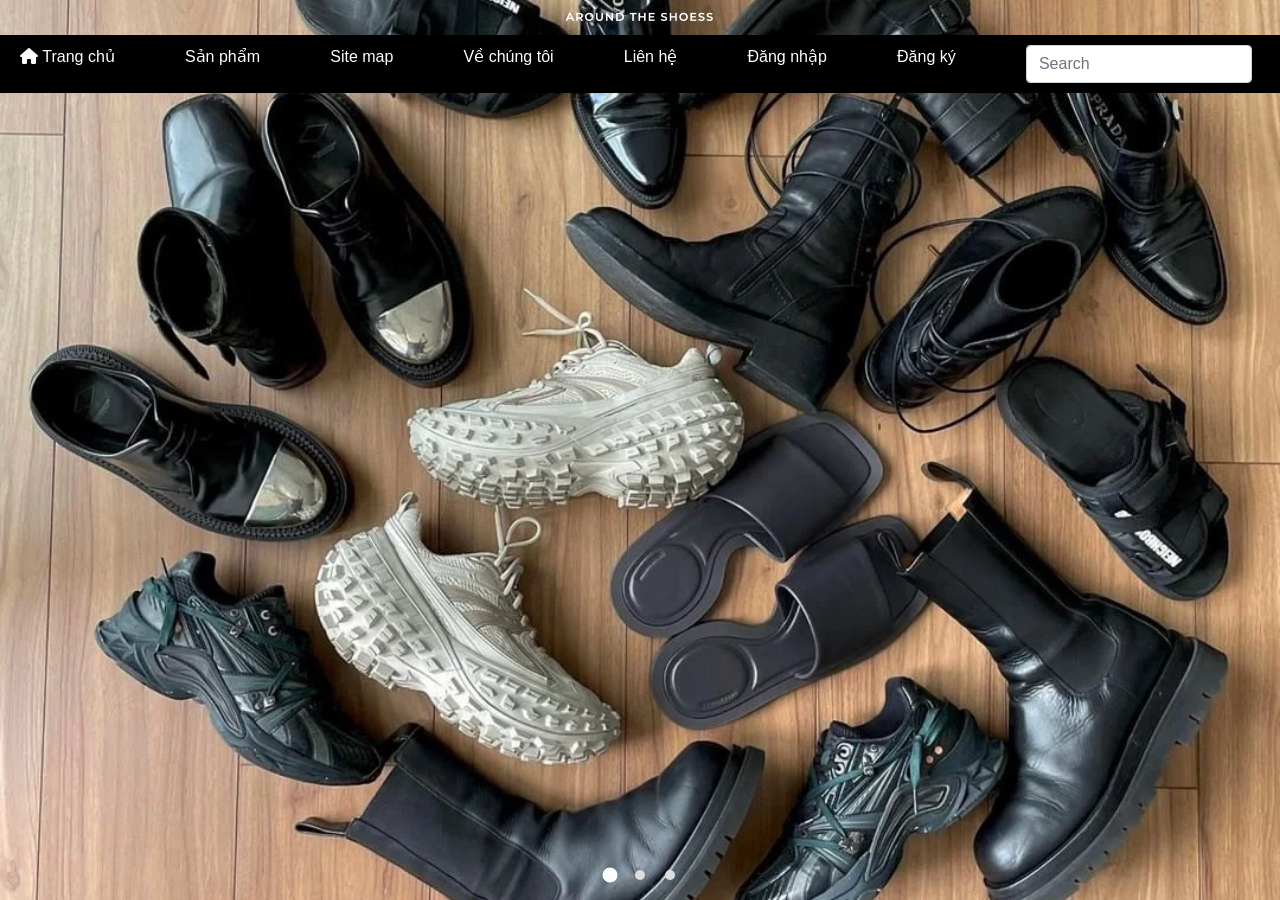
<file: index.html>
<!DOCTYPE html>
<html>
  <head>
    <meta charset="UTF-8" />
    <meta http-equiv="X-UA-Compatible" content="IE=edge" />
    <meta name="viewport" content="width=device-width, initial-scale=1.0" />
    <!-- bootstrap -->
    <!-- Bootstrap CSS -->
    <link
      rel="stylesheet"
      type="text/css"
      href="./bootstrap/css/bootstrap.min.css"
    />

    <!-- font awesome -->
    <link
      rel="stylesheet"
      href="https://cdnjs.cloudflare.com/ajax/libs/font-awesome/6.1.1/css/all.min.css"
      integrity="sha512-KfkfwYDsLkIlwQp6LFnl8zNdLGxu9YAA1QvwINks4PhcElQSvqcyVLLD9aMhXd13uQjoXtEKNosOWaZqXgel0g=="
      crossorigin="anonymous"
      referrerpolicy="no-referrer"
    />
    <!-- end font awesome -->

    <!-- start css -->
    <link rel="stylesheet" href="./css/index.css" />
    <link rel="stylesheet" href="./css/style.css" />
    <link rel="stylesheet" href="./css/responsive.css" />
    <link rel="stylesheet" href="./css/contact-responsive.css" />
    <!-- end css -->
    <title>Around The Shoes</title>
  </head>

  <body>
    <!-- Image container -->
    <div class="image-container">
      <!-- Header -->
      <header>
        <div class="header">
          <div class="logoheader">
            <a href="index.html"><img src="./img/logo-2.jpg" alt="" /></a>
          </div>
        </div>
        <div class="main-bar" id="navbarToggleExternalContent">
          <ul>
            <li>
              <i class="fa-solid fa-house"></i
              ><a href="/index.html"> Trang chủ</a>
            </li>

            <li><a href="/product.html">Sản phẩm </a></li>
            <li><a href="/sitemap.html">Site map</a></li>
            <li><a href="/about.html">Về chúng tôi</a></li>
            <li><a href="/contact.html"> Liên hệ </a></li>
            <li><a href="/login.html">Đăng nhập</a></li>
            <li><a href="/register.html">Đăng ký</a></li>
            <form class="form-inline">
              <input
                class="form-control mr-sm-2"
                type="search"
                placeholder="Search"
                aria-label="Search"
              />
            </form>
          </ul>
        </div>
      </header>

      <!-- Arrow -->
      <div class="arrow left">&lt;</div>
      <div class="arrow right">&gt;</div>

      <!-- Carousel container -->
      <div class="carousel-container">
        <!-- Carousel -->
        <div class="carousel">
          <div
            class="carousel-image"
            style="background-image: url('/img/home-1.jpg');"
          ></div>
          <div
            class="carousel-image"
            style="background-image: url('./img/home-2.png');"
          ></div>
          <div
            class="carousel-image"
            style="background-image: url('./img/home-1.jpg');"
          ></div>
        </div>

        <!-- Indicator -->
        <div class="indicator">
          <div class="indicator-dot active"></div>
          <div class="indicator-dot"></div>
          <div class="indicator-dot"></div>
        </div>
      </div>
    </div>
    <script src="/js/index.js"></script>
    <script src="https://maxcdn.bootstrapcdn.com/bootstrap/3.4.1/js/bootstrap.min.js"></script>
  </body>
</html>
</file>
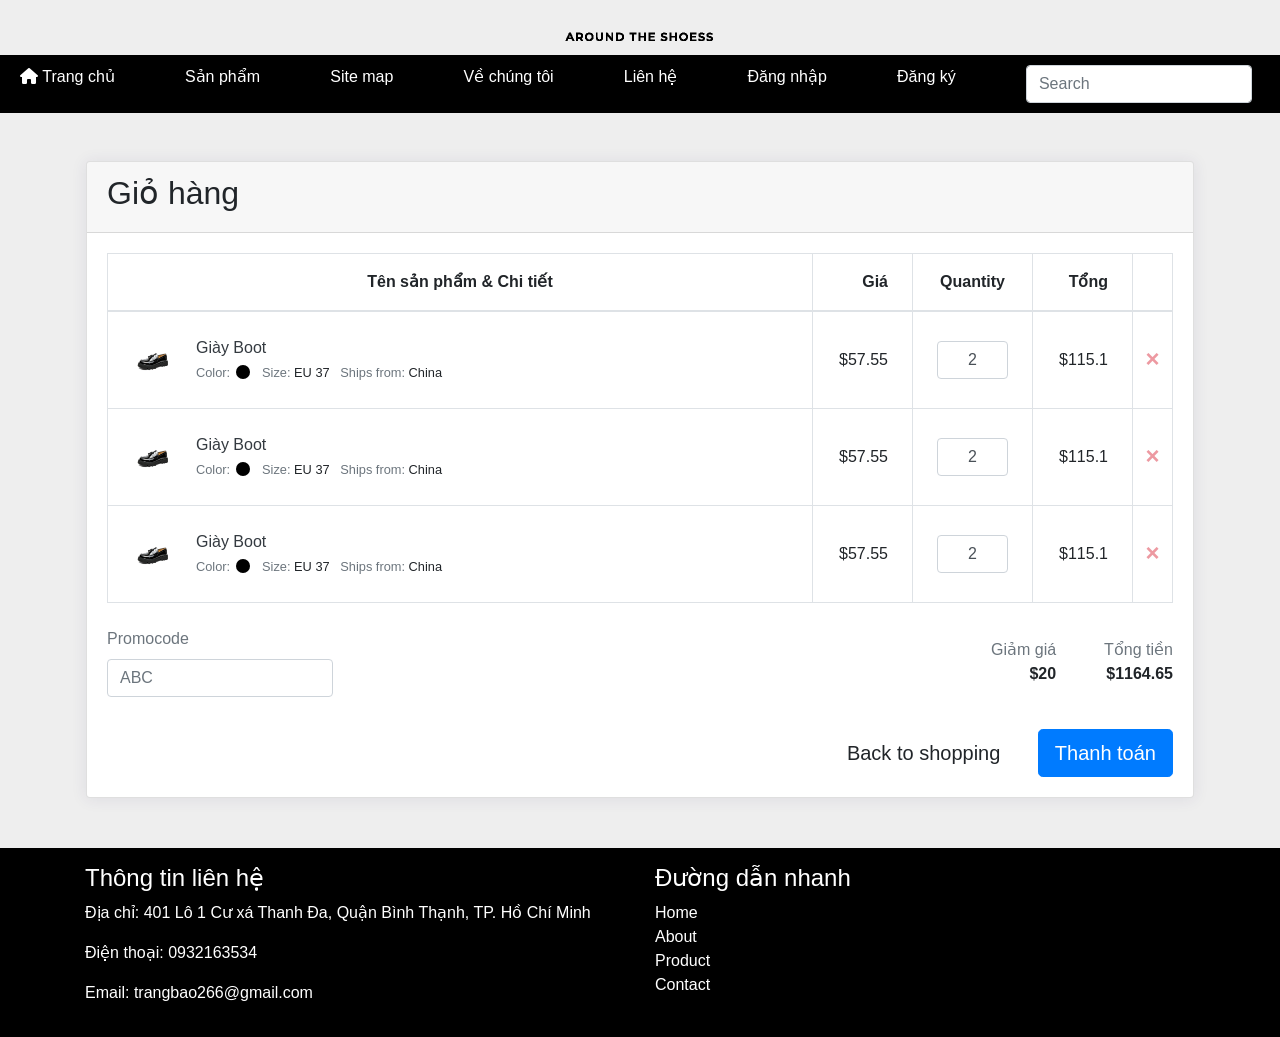
<file: cart.html>
<!DOCTYPE html>
<html lang="en">
  <head>
    <meta charset="UTF-8" />
    <meta http-equiv="X-UA-Compatible" content="IE=edge" />
    <meta name="viewport" content="width=device-width, initial-scale=1.0" />
    <!-- bootstrap -->
    <!-- Bootstrap CSS -->
    <link
      rel="stylesheet"
      type="text/css"
      href="./bootstrap/css/bootstrap.min.css"
    />

    <!-- font awesome -->
    <link
      rel="stylesheet"
      href="https://cdnjs.cloudflare.com/ajax/libs/font-awesome/6.1.1/css/all.min.css"
      integrity="sha512-KfkfwYDsLkIlwQp6LFnl8zNdLGxu9YAA1QvwINks4PhcElQSvqcyVLLD9aMhXd13uQjoXtEKNosOWaZqXgel0g=="
      crossorigin="anonymous"
      referrerpolicy="no-referrer"
    />
    <!-- end font awesome -->

    <!-- start css -->
    <link rel="stylesheet" href="./css/index.css" />
    <link rel="stylesheet" href="./css/about.css" />
    <link rel="stylesheet" href="./css/cart.css" />
    <link rel="stylesheet" href="./css/responsive.css" />
    <link rel="stylesheet" href="./css/contact-responsive.css" />
    <!-- end css -->
    <title>Cart</title>
  </head>
  <body>
    <!-- Header -->
    <header>
      <div class="header">
        <div class="logoheader">
          <a href="index.html"><img src="./img/logo-1.jpg" alt="" /></a>
        </div>
      </div>
      <div class="main-bar" id="navbarToggleExternalContent">
        <ul>
          <li>
            <i class="fa-solid fa-house"></i
            ><a href="/index.html"> Trang chủ</a>
          </li>

          <li><a href="/product.html">Sản phẩm </a></li>
          <li><a href="/sitemap.html">Site map</a></li>
          <li><a href="/about.html">Về chúng tôi</a></li>
          <li><a href="/contact.html"> Liên hệ </a></li>
          <li><a href="/login.html">Đăng nhập</a></li>
          <li><a href="/register.html">Đăng ký</a></li>
          <form class="form-inline">
            <input
              class="form-control mr-sm-2"
              type="search"
              placeholder="Search"
              aria-label="Search"
            />
          </form>
        </ul>
      </div>
    </header>
    <!-- End header -->
    <div class="container px-3 my-5 clearfix">
      <!-- Shopping cart table -->
      <div class="card">
        <div class="card-header">
          <h2>Giỏ hàng</h2>
        </div>
        <div class="card-body">
          <div class="table-responsive">
            <table class="table table-bordered m-0">
              <thead>
                <tr>
                  <!-- Set columns width -->
                  <th class="text-center py-3 px-4" style="min-width: 400px;">
                    Tên sản phẩm &amp; Chi tiết
                  </th>
                  <th class="text-right py-3 px-4" style="width: 100px;">
                    Giá
                  </th>
                  <th class="text-center py-3 px-4" style="width: 120px;">
                    Quantity
                  </th>
                  <th class="text-right py-3 px-4" style="width: 100px;">
                    Tổng
                  </th>
                  <th
                    class="text-center align-middle py-3 px-0"
                    style="width: 40px;"
                  >
                    <a
                      href="#"
                      class="shop-tooltip float-none text-light"
                      title=""
                      data-original-title="Clear cart"
                      ><i class="ino ion-md-trash"></i
                    ></a>
                  </th>
                </tr>
              </thead>
              <tbody>
                <tr>
                  <td class="p-4">
                    <div class="media align-items-center">
                      <img
                        src="/img/item1-1.jpg"
                        class="d-block ui-w-40 ui-bordered mr-4"
                        alt=""
                      />
                      <div class="media-body">
                        <a href="#" class="d-block text-dark">Giày Boot</a>
                        <small>
                          <span class="text-muted">Color:</span>
                          <span
                            class="ui-product-color ui-product-color-sm align-text-bottom"
                            style="background: black;"
                          ></span>
                          &nbsp; <span class="text-muted">Size: </span> EU 37
                          &nbsp;
                          <span class="text-muted">Ships from: </span> China
                        </small>
                      </div>
                    </div>
                  </td>
                  <td class="text-right font-weight-semibold align-middle p-4">
                    $57.55
                  </td>
                  <td class="align-middle p-4">
                    <input
                      type="text"
                      class="form-control text-center"
                      value="2"
                    />
                  </td>
                  <td class="text-right font-weight-semibold align-middle p-4">
                    $115.1
                  </td>
                  <td class="text-center align-middle px-0">
                    <a
                      href="#"
                      class="shop-tooltip close float-none text-danger"
                      title=""
                      data-original-title="Remove"
                      >×</a
                    >
                  </td>
                </tr>

                <tr>
                  <td class="p-4">
                    <div class="media align-items-center">
                      <img
                        src="/img/item1-1.jpg"
                        class="d-block ui-w-40 ui-bordered mr-4"
                        alt=""
                      />
                      <div class="media-body">
                        <a href="#" class="d-block text-dark">Giày Boot</a>
                        <small>
                          <span class="text-muted">Color:</span>
                          <span
                            class="ui-product-color ui-product-color-sm align-text-bottom"
                            style="background: black;"
                          ></span>
                          &nbsp; <span class="text-muted">Size: </span> EU 37
                          &nbsp;
                          <span class="text-muted">Ships from: </span> China
                        </small>
                      </div>
                    </div>
                  </td>
                  <td class="text-right font-weight-semibold align-middle p-4">
                    $57.55
                  </td>
                  <td class="align-middle p-4">
                    <input
                      type="text"
                      class="form-control text-center"
                      value="2"
                    />
                  </td>
                  <td class="text-right font-weight-semibold align-middle p-4">
                    $115.1
                  </td>
                  <td class="text-center align-middle px-0">
                    <a
                      href="#"
                      class="shop-tooltip close float-none text-danger"
                      title=""
                      data-original-title="Remove"
                      >×</a
                    >
                  </td>
                </tr>

                <tr>
                  <td class="p-4">
                    <div class="media align-items-center">
                      <img
                        src="/img/item1-1.jpg"
                        class="d-block ui-w-40 ui-bordered mr-4"
                        alt=""
                      />
                      <div class="media-body">
                        <a href="#" class="d-block text-dark">Giày Boot</a>
                        <small>
                          <span class="text-muted">Color:</span>
                          <span
                            class="ui-product-color ui-product-color-sm align-text-bottom"
                            style="background: black;"
                          ></span>
                          &nbsp; <span class="text-muted">Size: </span> EU 37
                          &nbsp;
                          <span class="text-muted">Ships from: </span> China
                        </small>
                      </div>
                    </div>
                  </td>
                  <td class="text-right font-weight-semibold align-middle p-4">
                    $57.55
                  </td>
                  <td class="align-middle p-4">
                    <input
                      type="text"
                      class="form-control text-center"
                      value="2"
                    />
                  </td>
                  <td class="text-right font-weight-semibold align-middle p-4">
                    $115.1
                  </td>
                  <td class="text-center align-middle px-0">
                    <a
                      href="#"
                      class="shop-tooltip close float-none text-danger"
                      title=""
                      data-original-title="Remove"
                      >×</a
                    >
                  </td>
                </tr>
              </tbody>
            </table>
          </div>
          <!-- / Shopping cart table -->

          <div
            class="d-flex flex-wrap justify-content-between align-items-center pb-4"
          >
            <div class="mt-4">
              <label class="text-muted font-weight-normal">Promocode</label>
              <input type="text" placeholder="ABC" class="form-control" />
            </div>
            <div class="d-flex">
              <div class="text-right mt-4 mr-5">
                <label class="text-muted font-weight-normal m-0"
                  >Giảm giá</label
                >
                <div class="text-large"><strong>$20</strong></div>
              </div>
              <div class="text-right mt-4">
                <label class="text-muted font-weight-normal m-0"
                  >Tổng tiền</label
                >
                <div class="text-large"><strong>$1164.65</strong></div>
              </div>
            </div>
          </div>

          <div class="float-right">
            <button
              type="button"
              class="btn btn-lg btn-default md-btn-flat mt-2 mr-3"
            >
              Back to shopping
            </button>
            <button type="button" class="btn btn-lg btn-primary mt-2">
              Thanh toán
            </button>
          </div>
        </div>
      </div>
    </div>
    <!-- Footer -->
    <footer class="py-3">
      <div class="container">
        <div class="row">
          <div class="col-md-6">
            <h4>Thông tin liên hệ</h4>
            <p>Địa chỉ: 401 Lô 1 Cư xá Thanh Đa, Quận Bình Thạnh, TP. Hồ Chí Minh</p>
            <p>Điện thoại: 0932163534</p>
            <p>Email: trangbao266@gmail.com</p>
          </div>
          <div class="col-md-6">
            <h4>Đường dẫn nhanh</h4>
            <ul class="list-unstyled">
              <li><a href="index.html">Home</a></li>
              <li><a href="/about.html">About</a></li>
              <li><a href="/product">Product</a></li>
              <li><a href="/contact.html">Contact</a></li>
            </ul>
          </div>
        </div>
      </div>
    </footer>

    <!-- index.js -->

    <script src="./js/index.js"></script>
    <!-- Optional JavaScript -->
    <!-- jQuery first, then Popper.js, then Bootstrap JS -->
    <script src="./bootstrap/js/jquery.slim.min.js"></script>
    <script src="./bootstrap/js/popper.min.js"></script>
    <script src="./bootstrap/js/bootstrap.min.js"></script>
  </body>
</html>
</file>
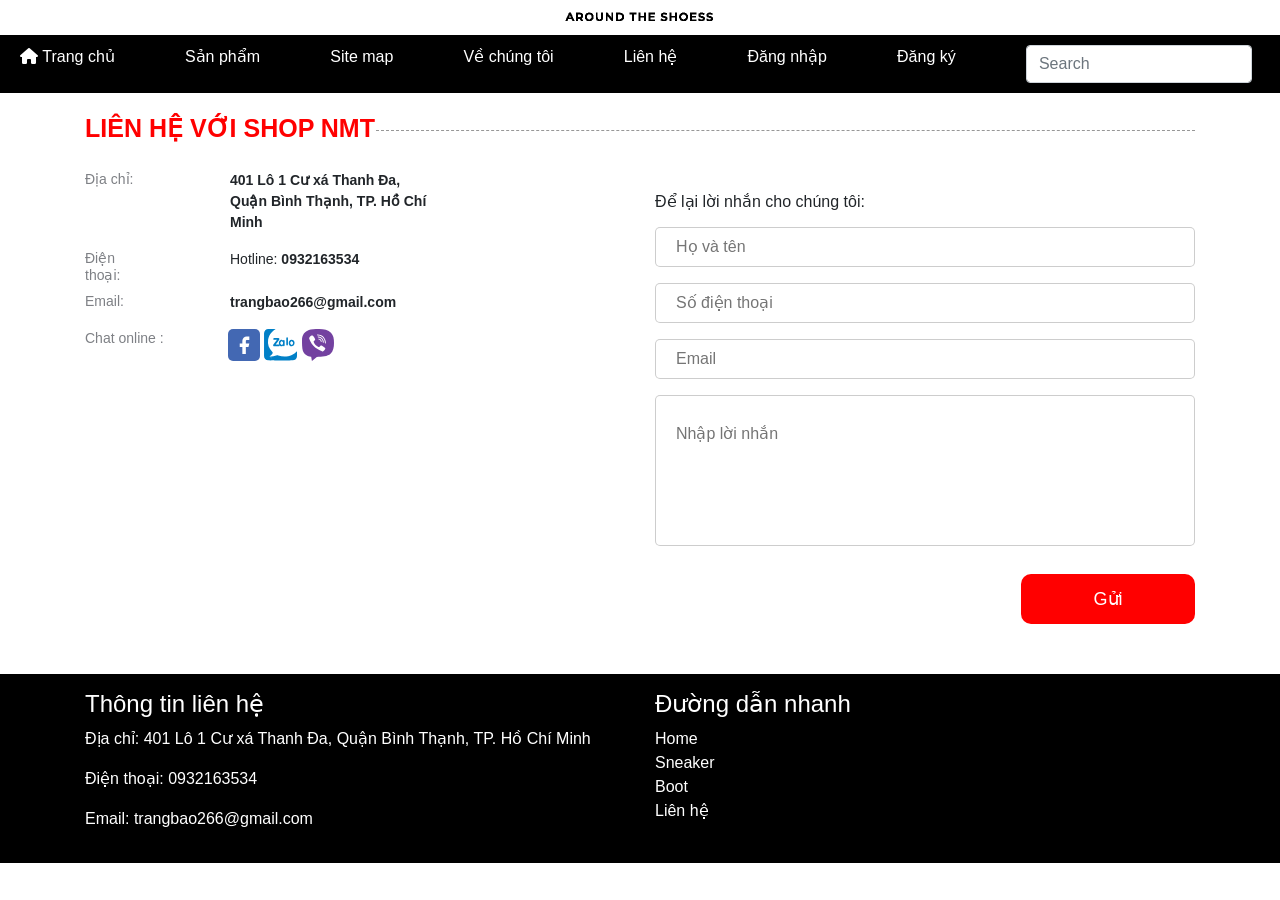
<file: contact.html>
<!DOCTYPE html>
<html lang="en">
  <head>
    <meta charset="UTF-8" />
    <meta http-equiv="X-UA-Compatible" content="IE=edge" />
    <meta name="viewport" content="width=device-width, initial-scale=1.0" />
    <!-- bootstrap -->
    <!-- Bootstrap CSS -->
    <link
      rel="stylesheet"
      type="text/css"
      href="./bootstrap/css/bootstrap.min.css"
    />

    <!-- font awesome -->
    <link
      rel="stylesheet"
      href="https://cdnjs.cloudflare.com/ajax/libs/font-awesome/6.1.1/css/all.min.css"
      integrity="sha512-KfkfwYDsLkIlwQp6LFnl8zNdLGxu9YAA1QvwINks4PhcElQSvqcyVLLD9aMhXd13uQjoXtEKNosOWaZqXgel0g=="
      crossorigin="anonymous"
      referrerpolicy="no-referrer"
    />
    <!-- end font awesome -->

    <!-- start css -->
    <link rel="stylesheet" href="./css/index.css" />
    <link rel="stylesheet" href="./css/contact.css" />
    <link rel="stylesheet" href="./css/responsive.css" />
    <link rel="stylesheet" href="./css/contact-responsive.css" />
    <!-- end css -->
    <title>Contact</title>
  </head>
  <body>
    <!-- Header -->
    <header>
      <div class="header">
        <div class="logoheader">
          <a href="index.html"><img src="./img/logo-1.jpg" alt="" /></a>
        </div>
      </div>
      <div class="main-bar" id="navbarToggleExternalContent">
        <ul>
          <li>
            <i class="fa-solid fa-house"></i
            ><a href="/index.html"> Trang chủ</a>
          </li>

          <li><a href="/product.html">Sản phẩm </a></li>
          <li><a href="/sitemap.html">Site map</a></li>
          <li><a href="/about.html">Về chúng tôi</a></li>
          <li><a href="/contact.html"> Liên hệ </a></li>
          <li><a href="/login.html">Đăng nhập</a></li>
          <li><a href="/register.html">Đăng ký</a></li>
          <form class="form-inline">
            <input
              class="form-control mr-sm-2"
              type="search"
              placeholder="Search"
              aria-label="Search"
            />
          </form>
        </ul>
      </div>
    </header>
    <!-- End header -->
    <!-- contact -->
    <section class="contact">
      <div class="container">
        <h1 class="i-title"><span>LIÊN HỆ VỚI SHOP NMT</span></h1>
        <div class="row">
          <div class="col-lg-6 col-md-12 info">
            <div class="row">
              <h2 class="col-lg-2 col-md-2 col-sm-2">Địa chỉ:</h2>
              <p class="col-lg-5 col-md-9 col-sm-8">
                401 Lô 1 Cư xá Thanh Đa, Quận Bình Thạnh, TP. Hồ Chí Minh
              </p>
            </div>
            <div class="row">
              <h2 class="col-lg-2 col-md-2 col-sm-2">Điện thoại:</h2>
              <p class="col-lg-5 col-md-9 col-sm-8">
                <span>Hotline:</span>
                0932163534
              </p>
            </div>
            <div class="row">
              <h2 class="col-lg-2 col-md-2 col-sm-2">Email:</h2>
              <p class="col-lg-5 col-md-9 col-sm-8">
                trangbao266@gmail.com 
              </p>
            </div>
            <div class="row">
              <h2 class="col-lg-3 col-md-2 col-sm-3">Chat online :</h2>
              <div class="icon-contact col-lg-5 col-md-9 col-sm-8">
                <img src="/img/icon-fb.svg" alt="" />
                <img src="/img/icon-zalo.svg" alt="" />
                <img src="/img/icon-viber.svg" alt="" />
              </div>
            </div>
          </div>
          <div class="col-lg-6 col-md-12 mess">
            <div class="ct-form">
              <p>Để lại lời nhắn cho chúng tôi:</p>
              <input
                type="text"
                placeholder="Họ và tên "
                name=""
                id="fFullName"
              />
              <input
                type="text"
                placeholder="Số điện thoại"
                name=""
                id="fPhoneNumber"
              />
              <input type="text" placeholder="Email" name="" id="fEmail" />
              <textarea placeholder="Nhập lời nhắn" id="fContent"></textarea>
              <div class="text-right"><button id="btnSubmit">Gửi</button></div>
            </div>
          </div>
        </div>
      </div>
    </section>

    <!-- end contact  -->
    <!-- footer -->
    <footer class="py-3">
      <div class="container">
        <div class="row">
          <div class="col-md-6">
            <h4>Thông tin liên hệ</h4>
            <p>Địa chỉ: 401 Lô 1 Cư xá Thanh Đa, Quận Bình Thạnh, TP. Hồ Chí Minh</p>
            <p>Điện thoại: 0932163534</p>
            <p>Email: trangbao266@gmail.com</p>
          </div>
          <div class="col-md-6">
            <h4>Đường dẫn nhanh</h4>
            <ul class="list-unstyled">
              <li><a href="index.html">Home</a></li>
              <li><a href="sneaker.html">Sneaker</a></li>
              <li><a href="index">Boot</a></li>
              <li><a href="#">Liên hệ</a></li>
            </ul>
          </div>
        </div>
      </div>
    </footer>
    <!-- index.js -->
    <script src="./js/index.js"></script>
    <!-- Optional JavaScript -->
    <!-- jQuery first, then Popper.js, then Bootstrap JS -->
    <script src="./bootstrap/js/jquery.slim.min.js"></script>
    <script src="./bootstrap/js/popper.min.js"></script>
    <script src="./bootstrap/js/bootstrap.min.js"></script>
  </body>
</html>
</file>
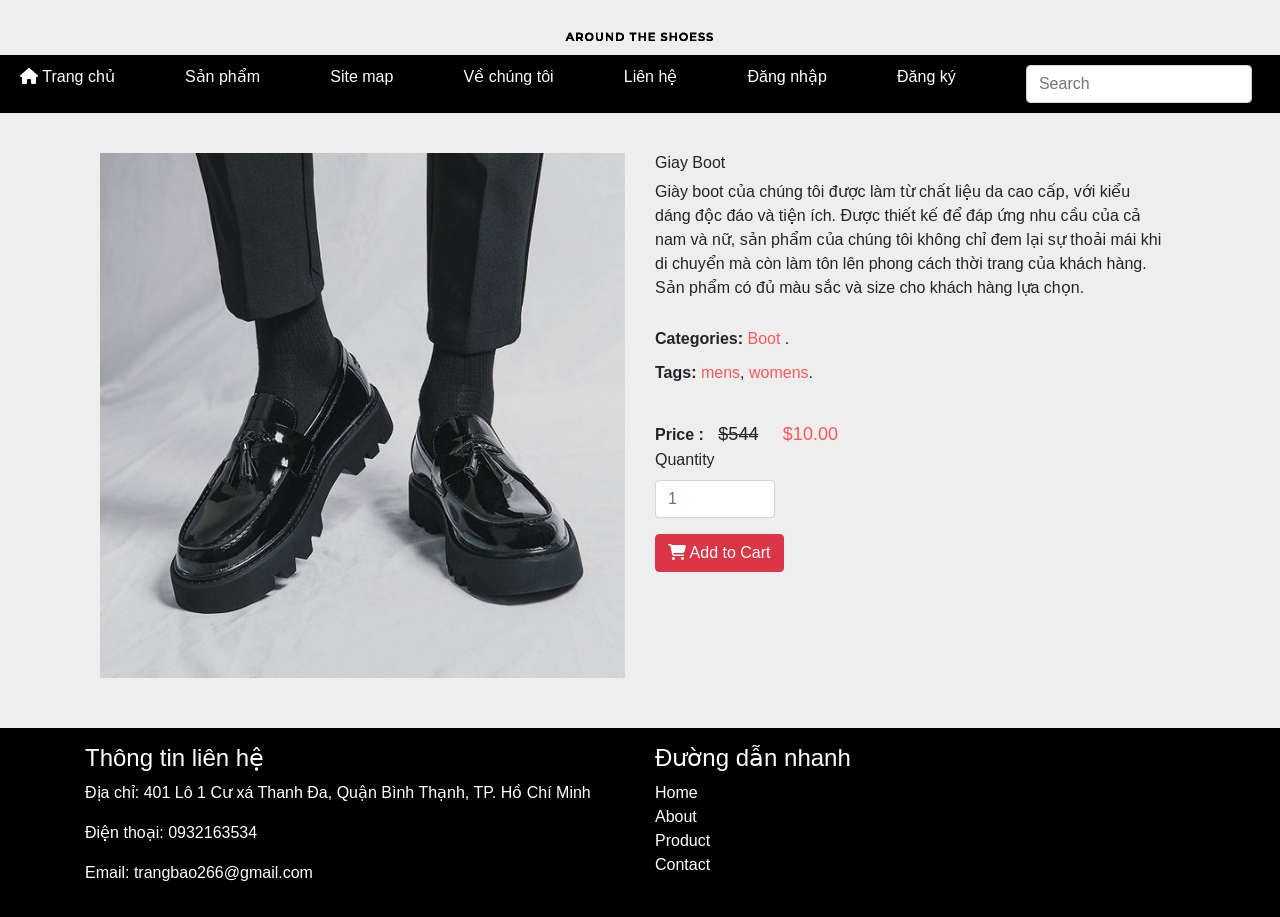
<file: detail.html>
<!DOCTYPE html>
<html lang="en">
  <head>
    <meta charset="UTF-8" />
    <meta http-equiv="X-UA-Compatible" content="IE=edge" />
    <meta name="viewport" content="width=device-width, initial-scale=1.0" />
    <!-- bootstrap -->
    <!-- Bootstrap CSS -->
    <link
      rel="stylesheet"
      type="text/css"
      href="./bootstrap/css/bootstrap.min.css"
    />

    <!-- font awesome -->
    <link
      rel="stylesheet"
      href="https://cdnjs.cloudflare.com/ajax/libs/font-awesome/6.1.1/css/all.min.css"
      integrity="sha512-KfkfwYDsLkIlwQp6LFnl8zNdLGxu9YAA1QvwINks4PhcElQSvqcyVLLD9aMhXd13uQjoXtEKNosOWaZqXgel0g=="
      crossorigin="anonymous"
      referrerpolicy="no-referrer"
    />
    <!-- end font awesome -->

    <!-- start css -->
    <link rel="stylesheet" href="./css/index.css" />
    <link rel="stylesheet" href="./css/about.css" />
    <link rel="stylesheet" href="./css/detail.css" />
    <link rel="stylesheet" href="./css/responsive.css" />
    <link rel="stylesheet" href="./css/contact-responsive.css" />
    <!-- end css -->
    <title>Detail</title>
  </head>
  <body>
    <!-- Header -->
    <header>
      <div class="header">
        <div class="logoheader">
          <a href="index.html"><img src="./img/logo-1.jpg" alt="" /></a>
        </div>
      </div>
      <div class="main-bar" id="navbarToggleExternalContent">
        <ul>
          <li>
            <i class="fa-solid fa-house"></i
            ><a href="/index.html"> Trang chủ</a>
          </li>

          <li><a href="/product.html">Sản phẩm </a></li>
          <li><a href="/sitemap.html">Site map</a></li>
          <li><a href="/about.html">Về chúng tôi</a></li>
          <li><a href="/contact.html"> Liên hệ </a></li>
          <li><a href="/login.html">Đăng nhập</a></li>
          <li><a href="/register.html">Đăng ký</a></li>
          <form class="form-inline">
            <input
              class="form-control mr-sm-2"
              type="search"
              placeholder="Search"
              aria-label="Search"
            />
          </form>
        </ul>
      </div>
    </header>
    <!-- End header -->
    <div class="container bootdey">
      <div class="col-md-12">
        <section class="panel">
          <div class="panel-body">
            <div class="col-md-6">
              <div class="pro-img-details">
                <img src="/img//item1.jpg" alt="" />
              </div>
            </div>
            <div class="col-md-6">
              <h4 class="pro-d-title">
                <a href="#" class="">
                  Giay Boot
                </a>
              </h4>
              <p>
                Giày boot của chúng tôi được làm từ chất liệu da cao cấp, với
                kiểu dáng độc đáo và tiện ích. Được thiết kế để đáp ứng nhu cầu
                của cả nam và nữ, sản phẩm của chúng tôi không chỉ đem lại sự
                thoải mái khi di chuyển mà còn làm tôn lên phong cách thời trang
                của khách hàng. Sản phẩm có đủ màu sắc và size cho khách hàng
                lựa chọn.
              </p>
              <div class="product_meta">
                <span class="posted_in">
                  <strong>Categories:</strong>
                  <a rel="tag" href="#">Boot</a>
                  .</span
                >
                <span class="tagged_as"
                  ><strong>Tags:</strong> <a rel="tag" href="#">mens</a>,
                  <a rel="tag" href="#">womens</a>.</span
                >
              </div>
              <div class="m-bot15">
                <strong>Price : </strong> <span class="amount-old">$544</span>
                <span class="pro-price"> $10.00</span>
              </div>
              <div class="form-group">
                <label>Quantity</label>
                <input
                  type="quantiy"
                  placeholder="1"
                  class="form-control quantity"
                />
              </div>
              <p>
                <button class="btn btn-round btn-danger" type="button">
                  <a href="/cart.html"
                    ><i class="fa fa-shopping-cart"></i> Add to Cart</a
                  >
                </button>
              </p>
            </div>
          </div>
        </section>
      </div>
    </div>
    <!-- Footer -->
    <footer class="py-3">
      <div class="container">
        <div class="row">
          <div class="col-md-6">
            <h4>Thông tin liên hệ</h4>
            <p>Địa chỉ: 401 Lô 1 Cư xá Thanh Đa, Quận Bình Thạnh, TP. Hồ Chí Minh</p>
            <p>Điện thoại: 0932163534</p>
            <p>Email: trangbao266@gmail.com</p>
          </div>
          <div class="col-md-6">
            <h4>Đường dẫn nhanh</h4>
            <ul class="list-unstyled">
              <li><a href="index.html">Home</a></li>
              <li><a href="/about.html">About</a></li>
              <li><a href="/product">Product</a></li>
              <li><a href="/contact.html">Contact</a></li>
            </ul>
          </div>
        </div>
      </div>
    </footer>

    <!-- index.js -->

    <script src="./js/index.js"></script>
    <!-- Optional JavaScript -->
    <!-- jQuery first, then Popper.js, then Bootstrap JS -->
    <script src="./bootstrap/js/jquery.slim.min.js"></script>
    <script src="./bootstrap/js/popper.min.js"></script>
    <script src="./bootstrap/js/bootstrap.min.js"></script>
  </body>
</html>
</file>
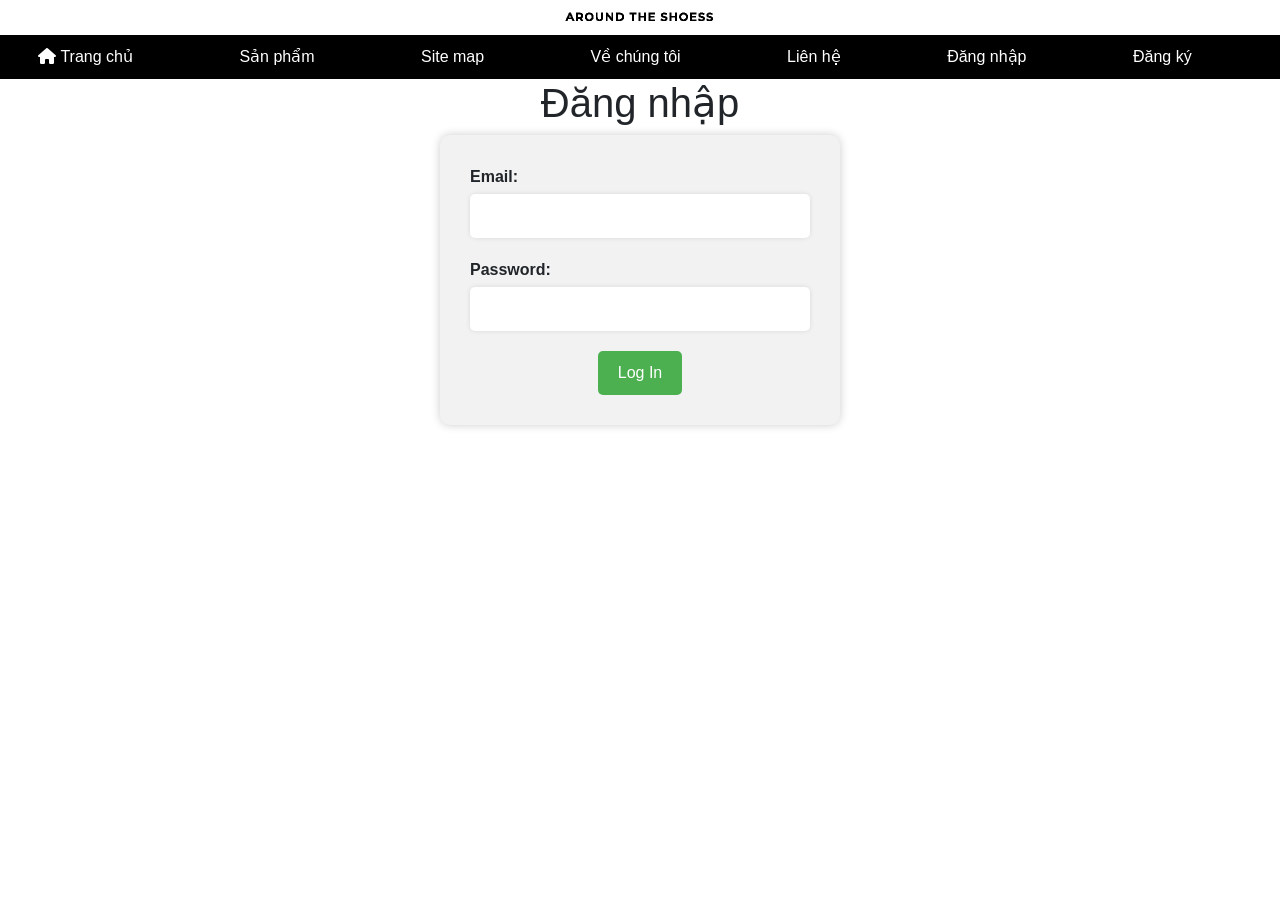
<file: login.html>
<!DOCTYPE html>
<html lang="en">
  <head>
    <meta charset="UTF-8" />
    <meta http-equiv="X-UA-Compatible" content="IE=edge" />
    <meta name="viewport" content="width=device-width, initial-scale=1.0" />
    <title>Đăng nhập</title>
    <!-- Bootstrap CSS -->
    <link
      rel="stylesheet"
      type="text/css"
      href="./bootstrap/css/bootstrap.min.css"
    />

    <!-- font awesome -->
    <link
      rel="stylesheet"
      href="https://cdnjs.cloudflare.com/ajax/libs/font-awesome/6.1.1/css/all.min.css"
      integrity="sha512-KfkfwYDsLkIlwQp6LFnl8zNdLGxu9YAA1QvwINks4PhcElQSvqcyVLLD9aMhXd13uQjoXtEKNosOWaZqXgel0g=="
      crossorigin="anonymous"
      referrerpolicy="no-referrer"
    />
    <!-- end font awesome -->

    <!-- start css -->
    <link rel="stylesheet" href="./css/index.css" />
    <link rel="stylesheet" href="./css/contact.css" />
    <link rel="stylesheet" href="./css/responsive.css" />
    <link rel="stylesheet" href="./css/contact-responsive.css" />
    <style>
      /* Form đăng nhập */
      #login-form {
        width: 400px;
        margin: 0 auto;
        background-color: #f2f2f2;
        padding: 30px;
        border-radius: 10px;
        box-shadow: 0 0 10px rgba(0, 0, 0, 0.2);
      }

      #login-form label {
        display: block;
        font-weight: bold;
        margin-bottom: 5px;
      }

      #login-form input[type="email"],
      #login-form input[type="password"] {
        width: 100%;
        padding: 10px;
        margin-bottom: 20px;
        border: none;
        border-radius: 5px;
        box-shadow: 0 0 5px rgba(0, 0, 0, 0.1);
      }

      #login-form button[type="submit"] {
        display: block;
        margin: 0 auto;
        background-color: #4caf50;
        color: #fff;
        border: none;
        border-radius: 5px;
        padding: 10px 20px;
        cursor: pointer;
        transition: background-color 0.3s ease;
      }

      #login-form button[type="submit"]:hover {
        background-color: #3e8e41;
      }
    </style>
  </head>
  <body>
    <header>
      <div class="header">
        <div class="logoheader">
          <a href="index.html"><img src="./img/logo-1.jpg" alt="" /></a>
        </div>
      </div>
      <div class="main-bar" id="navbarToggleExternalContent">
        <ul>
          <li>
            <i class="fa-solid fa-house"></i
            ><a href="/index.html"> Trang chủ</a>
          </li>

          <li><a href="/product.html">Sản phẩm </a></li>
          <li><a href="/sitemap.html">Site map</a></li>
          <li><a href="/about.html">Về chúng tôi</a></li>
          <li><a href="/contact.html"> Liên hệ </a></li>
          <li><a href="/login.html">Đăng nhập</a></li>
          <li><a href="/register.html">Đăng ký</a></li>
        </ul>
      </div>
    </header>
    <h1 style="text-align: center;">Đăng nhập</h1>
    <form id="login-form">
      <label for="email">Email:</label>
      <input type="email" id="email" name="email" required />

      <label for="password">Password:</label>
      <input type="password" id="password" name="password" required />

      <button type="submit">Log In</button>
    </form>

    <script>
      const form = document.querySelector("#login-form");
      const emailInput = form.querySelector("#email");
      const passwordInput = form.querySelector("#password");

      form.addEventListener("submit", (event) => {
        event.preventDefault();

        const email = emailInput.value;
        const password = passwordInput.value;

        // Kiểm tra cookie để xác minh thông tin đăng nhập
        const cookies = document.cookie.split(";");
        let emailMatched = false;
        let passwordMatched = false;

        cookies.forEach((cookie) => {
          const [name, value] = cookie.trim().split("=");

          if (name === "email" && value === email) {
            emailMatched = true;
          }

          if (name === "password" && value === password) {
            passwordMatched = true;
          }
        });

        if (emailMatched && passwordMatched) {
          // Chuyển hướng đến trang khác
          window.location.href = "/dashboard";
        } else {
          alert("Invalid email or password. Please try again.");
        }
      });
    </script>
  </body>
</html>
</file>
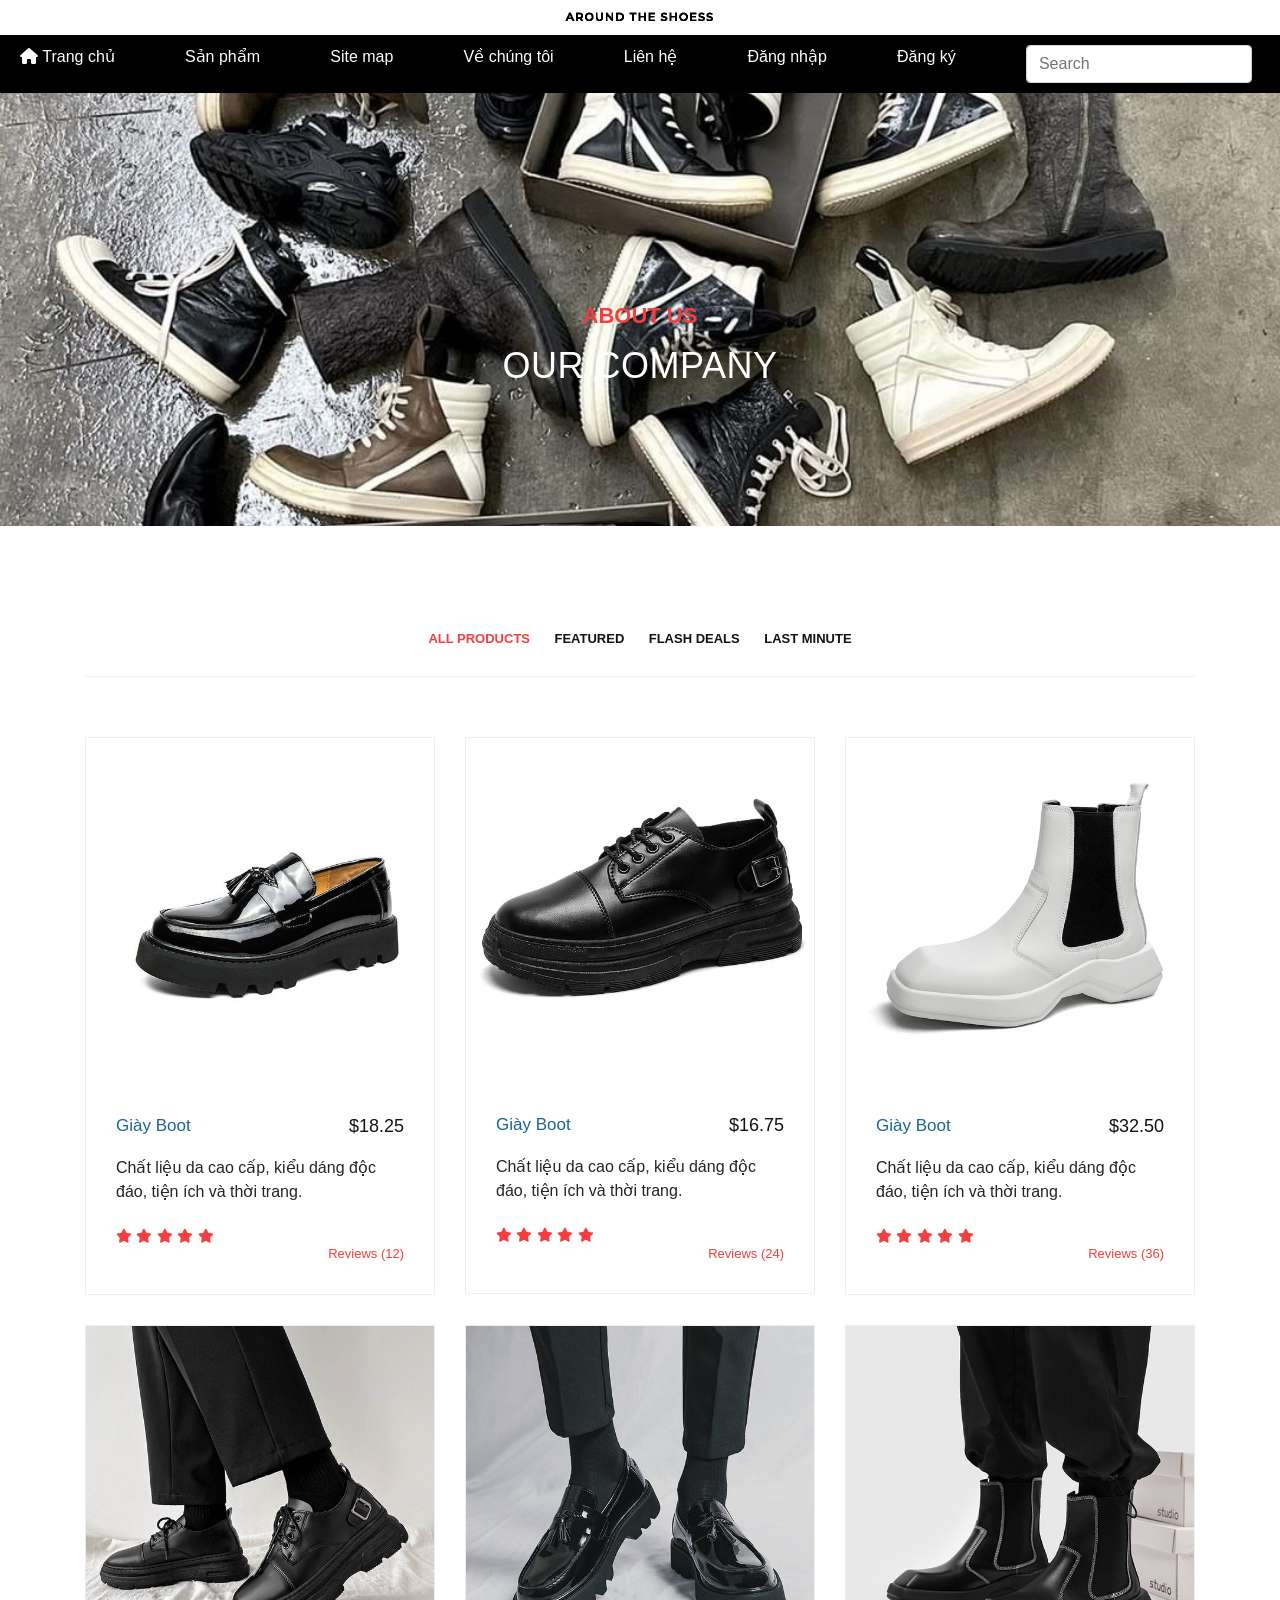
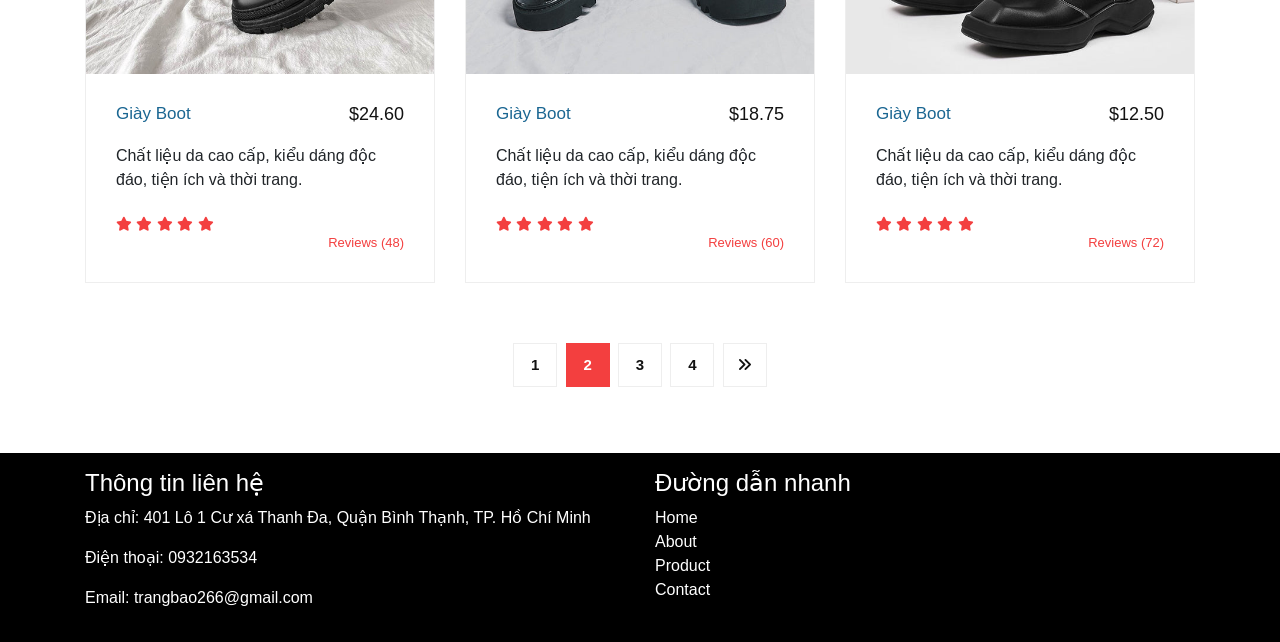
<file: product.html>
<!DOCTYPE html>
<html lang="en">
  <head>
    <meta charset="UTF-8" />
    <meta http-equiv="X-UA-Compatible" content="IE=edge" />
    <meta name="viewport" content="width=device-width, initial-scale=1.0" />
    <!-- bootstrap -->
    <!-- Bootstrap CSS -->
    <link
      rel="stylesheet"
      type="text/css"
      href="./bootstrap/css/bootstrap.min.css"
    />

    <!-- font awesome -->
    <link
      rel="stylesheet"
      href="https://cdnjs.cloudflare.com/ajax/libs/font-awesome/6.1.1/css/all.min.css"
      integrity="sha512-KfkfwYDsLkIlwQp6LFnl8zNdLGxu9YAA1QvwINks4PhcElQSvqcyVLLD9aMhXd13uQjoXtEKNosOWaZqXgel0g=="
      crossorigin="anonymous"
      referrerpolicy="no-referrer"
    />
    <!-- end font awesome -->

    <!-- start css -->
    <link rel="stylesheet" href="./css/index.css" />
    <link rel="stylesheet" href="./css/about.css" />
    <link rel="stylesheet" href="./css/product.css" />
    <link rel="stylesheet" href="./css/responsive.css" />
    <link rel="stylesheet" href="./css/contact-responsive.css" />
    <!-- end css -->
    <title>Product</title>
  </head>
  <body>
    <!-- Header -->
    <header>
      <div class="header">
        <div class="logoheader">
          <a href="index.html"><img src="./img/logo-1.jpg" alt="" /></a>
        </div>
      </div>
      <div class="main-bar" id="navbarToggleExternalContent">
        <ul>
          <li>
            <i class="fa-solid fa-house"></i
            ><a href="/index.html"> Trang chủ</a>
          </li>

          <li><a href="/product.html">Sản phẩm </a></li>
          <li><a href="/sitemap.html">Site map</a></li>
          <li><a href="/about.html">Về chúng tôi</a></li>
          <li><a href="/contact.html"> Liên hệ </a></li>
          <li><a href="/login.html">Đăng nhập</a></li>
          <li><a href="/register.html">Đăng ký</a></li>
          <form class="form-inline">
            <input
              class="form-control mr-sm-2"
              type="search"
              placeholder="Search"
              aria-label="Search"
            />
          </form>
        </ul>
      </div>
    </header>
    <!-- End header -->
    <div class="page-heading products-heading header-text">
      <div class="container">
        <div class="row">
          <div class="col-md-12">
            <div class="text-content">
              <h4>about us</h4>
              <h2>our company</h2>
            </div>
          </div>
        </div>
      </div>
    </div>
    <div class="products">
      <div class="container">
        <div class="row">
          <div class="col-md-12">
            <div class="filters">
              <ul>
                <li class="active" data-filter="*">All Products</li>
                <li data-filter=".des">Featured</li>
                <li data-filter=".dev">Flash Deals</li>
                <li data-filter=".gra">Last Minute</li>
              </ul>
            </div>
          </div>
          <div class="col-md-12">
            <div class="filters-content">
              <div class="row grid">
                <div class="col-lg-4 col-md-4 all des">
                  <div class="product-item">
                    <a href="/detail.html"><img src="./img/item1-1.jpg" alt="" /></a>
                    <div class="down-content">
                      <a href="/detail.html"><h4>Giày Boot</h4></a>
                      <h6>$18.25</h6>
                      <p>
                        Chất liệu da cao cấp, kiểu dáng độc đáo, tiện ích và
                        thời trang.
                      </p>
                      <ul class="stars">
                        <li><i class="fa fa-star"></i></li>
                        <li><i class="fa fa-star"></i></li>
                        <li><i class="fa fa-star"></i></li>
                        <li><i class="fa fa-star"></i></li>
                        <li><i class="fa fa-star"></i></li>
                      </ul>
                      <span>Reviews (12)</span>
                    </div>
                  </div>
                </div>
                <div class="col-lg-4 col-md-4 all dev">
                  <div class="product-item">
                    <a href="/detail.html"><img src="./img/item2-2.jpg" alt="" /></a>
                    <div class="down-content">
                      <a href="/detail.html"><h4>Giày Boot</h4></a>
                      <h6>$16.75</h6>
                      <p>
                        Chất liệu da cao cấp, kiểu dáng độc đáo, tiện ích và
                        thời trang.
                      </p>
                      <ul class="stars">
                        <li><i class="fa fa-star"></i></li>
                        <li><i class="fa fa-star"></i></li>
                        <li><i class="fa fa-star"></i></li>
                        <li><i class="fa fa-star"></i></li>
                        <li><i class="fa fa-star"></i></li>
                      </ul>
                      <span>Reviews (24)</span>
                    </div>
                  </div>
                </div>
                <div class="col-lg-4 col-md-4 all gra">
                  <div class="product-item">
                    <a href="/detail.html"><img src="./img/item3-3.jpg" alt="" /></a>
                    <div class="down-content">
                      <a href="/detail.html"><h4>Giày Boot</h4></a>
                      <h6>$32.50</h6>
                      <p>
                        Chất liệu da cao cấp, kiểu dáng độc đáo, tiện ích và
                        thời trang.
                      </p>
                      <ul class="stars">
                        <li><i class="fa fa-star"></i></li>
                        <li><i class="fa fa-star"></i></li>
                        <li><i class="fa fa-star"></i></li>
                        <li><i class="fa fa-star"></i></li>
                        <li><i class="fa fa-star"></i></li>
                      </ul>
                      <span>Reviews (36)</span>
                    </div>
                  </div>
                </div>
                <div class="col-lg-4 col-md-4 all gra">
                  <div class="product-item">
                    <a href="/detail.html"><img src="./img/item2.jpg" alt="" /></a>
                    <div class="down-content">
                      <a href="/detail.html"><h4>Giày Boot</h4></a>
                      <h6>$24.60</h6>
                      <p>
                        Chất liệu da cao cấp, kiểu dáng độc đáo, tiện ích và
                        thời trang.
                      </p>
                      <ul class="stars">
                        <li><i class="fa fa-star"></i></li>
                        <li><i class="fa fa-star"></i></li>
                        <li><i class="fa fa-star"></i></li>
                        <li><i class="fa fa-star"></i></li>
                        <li><i class="fa fa-star"></i></li>
                      </ul>
                      <span>Reviews (48)</span>
                    </div>
                  </div>
                </div>
                <div class="col-lg-4 col-md-4 all dev">
                  <div class="product-item">
                    <a href="/detail.html"><img src="./img/item1.jpg" alt="" /></a>
                    <div class="down-content">
                      <a href="/detail.html"><h4>Giày Boot</h4></a>
                      <h6>$18.75</h6>
                      <p>
                        Chất liệu da cao cấp, kiểu dáng độc đáo, tiện ích và
                        thời trang.
                      </p>
                      <ul class="stars">
                        <li><i class="fa fa-star"></i></li>
                        <li><i class="fa fa-star"></i></li>
                        <li><i class="fa fa-star"></i></li>
                        <li><i class="fa fa-star"></i></li>
                        <li><i class="fa fa-star"></i></li>
                      </ul>
                      <span>Reviews (60)</span>
                    </div>
                  </div>
                </div>
                <div class="col-lg-4 col-md-4 all des">
                  <div class="product-item">
                    <a href="/detail.html"><img src="./img/item3.jpg" alt="" /></a>
                    <div class="down-content">
                      <a href="/detail.html"><h4>Giày Boot</h4></a>
                      <h6>$12.50</h6>
                      <p>
                        Chất liệu da cao cấp, kiểu dáng độc đáo, tiện ích và
                        thời trang.
                      </p>
                      <ul class="stars">
                        <li><i class="fa fa-star"></i></li>
                        <li><i class="fa fa-star"></i></li>
                        <li><i class="fa fa-star"></i></li>
                        <li><i class="fa fa-star"></i></li>
                        <li><i class="fa fa-star"></i></li>
                      </ul>
                      <span>Reviews (72)</span>
                    </div>
                  </div>
                </div>
              </div>
            </div>
          </div>
          <div class="col-md-12">
            <ul class="pages">
              <li><a href="#">1</a></li>
              <li class="active"><a href="#">2</a></li>
              <li><a href="#">3</a></li>
              <li><a href="#">4</a></li>
              <li>
                <a href="#"><i class="fa fa-angle-double-right"></i></a>
              </li>
            </ul>
          </div>
        </div>
      </div>
    </div>
    <!-- Footer -->
    <footer class="py-3">
      <div class="container">
        <div class="row">
          <div class="col-md-6">
            <h4>Thông tin liên hệ</h4>
            <p>Địa chỉ: 401 Lô 1 Cư xá Thanh Đa, Quận Bình Thạnh, TP. Hồ Chí Minh</p>
            <p>Điện thoại: 0932163534</p>
            <p>Email: trangbao266@gmail.com</p>
          </div>
          <div class="col-md-6">
            <h4>Đường dẫn nhanh</h4>
            <ul class="list-unstyled">
              <li><a href="index.html">Home</a></li>
              <li><a href="/about.html">About</a></li>
              <li><a href="/product">Product</a></li>
              <li><a href="/contact.html">Contact</a></li>
            </ul>
          </div>
        </div>
      </div>
    </footer>

    <!-- index.js -->

    <script src="./js/index.js"></script>
    <!-- Optional JavaScript -->
    <!-- jQuery first, then Popper.js, then Bootstrap JS -->
    <script src="./bootstrap/js/jquery.slim.min.js"></script>
    <script src="./bootstrap/js/popper.min.js"></script>
    <script src="./bootstrap/js/bootstrap.min.js"></script>
  </body>
</html>
</file>
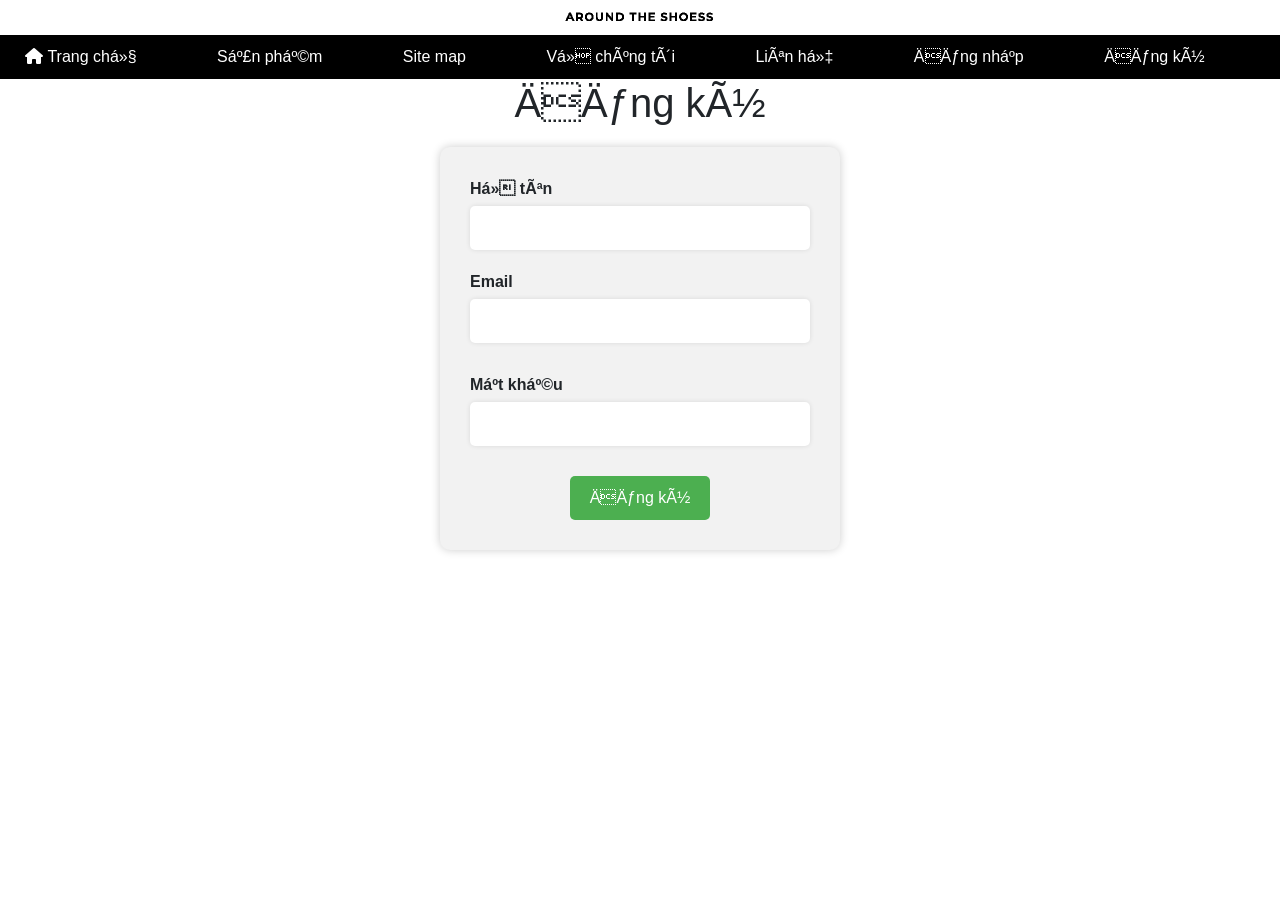
<file: register.html>
<!DOCTYPE html>
<html>
  <head>
    <title>Đăng ký</title>
    <!-- Bootstrap CSS -->
    <link
      rel="stylesheet"
      type="text/css"
      href="./bootstrap/css/bootstrap.min.css"
    />

    <!-- font awesome -->
    <link
      rel="stylesheet"
      href="https://cdnjs.cloudflare.com/ajax/libs/font-awesome/6.1.1/css/all.min.css"
      integrity="sha512-KfkfwYDsLkIlwQp6LFnl8zNdLGxu9YAA1QvwINks4PhcElQSvqcyVLLD9aMhXd13uQjoXtEKNosOWaZqXgel0g=="
      crossorigin="anonymous"
      referrerpolicy="no-referrer"
    />
    <!-- end font awesome -->

    <!-- start css -->
    <link rel="stylesheet" href="./css/index.css" />
    <link rel="stylesheet" href="./css/contact.css" />
    <link rel="stylesheet" href="./css/responsive.css" />
    <link rel="stylesheet" href="./css/contact-responsive.css" />
    <style>
      /* Form đăng ký */
      form {
        width: 400px;
        margin: 0 auto;
        background-color: #f2f2f2;
        padding: 30px;
        border-radius: 10px;
        box-shadow: 0 0 10px rgba(0, 0, 0, 0.2);
      }

      h1 {
        text-align: center;
        margin-bottom: 20px;
      }

      label {
        display: block;
        font-weight: bold;
        margin-bottom: 5px;
      }

      input[type="text"],
      input[type="email"],
      input[type="password"] {
        width: 100%;
        padding: 10px;
        margin-bottom: 20px;
        border: none;
        border-radius: 5px;
        box-shadow: 0 0 5px rgba(0, 0, 0, 0.1);
      }

      .error {
        color: red;
        margin-bottom: 10px;
      }

      input[type="submit"] {
        display: block;
        margin: 0 auto;
        background-color: #4caf50;
        color: #fff;
        border: none;
        border-radius: 5px;
        padding: 10px 20px;
        font-size: 16px;
        cursor: pointer;
      }
    </style>
  </head>
  <body>
    <header>
      <div class="header">
        <div class="logoheader">
          <a href="index.html"><img src="./img/logo-1.jpg" alt="" /></a>
        </div>
      </div>
      <div class="main-bar" id="navbarToggleExternalContent">
        <ul>
          <li>
            <i class="fa-solid fa-house"></i
            ><a href="/index.html"> Trang chủ</a>
          </li>

          <li><a href="/product.html">Sản phẩm </a></li>
          <li><a href="/sitemap.html">Site map</a></li>
          <li><a href="/about.html">Về chúng tôi</a></li>
          <li><a href="/contact.html"> Liên hệ </a></li>
          <li><a href="/login.html">Đăng nhập</a></li>
          <li><a href="/register.html">Đăng ký</a></li>
        </ul>
      </div>
    </header>
    <h1>Đăng ký</h1>
    <form>
      <label for="name">Họ tên</label>
      <input type="text" id="name" name="name" required />
      <label for="email">Email</label>
      <input type="email" id="email" name="email" required />
      <div id="emailError" class="error"></div>
      <label for="password">Mật khẩu</label>
      <input type="password" id="password" name="password" required />
      <div id="passwordError" class="error"></div>
      <input type="submit" value="Đăng ký" />
    </form>

    <script>
      const emailInput = document.getElementById("email");
      const emailError = document.getElementById("emailError");
      const passwordInput = document.getElementById("password");
      const passwordError = document.getElementById("passwordError");

      // Hàm kiểm tra định dạng email
      function isValidEmail(email) {
        return /^[^\s@]+@[^\s@]+\.[^\s@]+$/.test(email);
      }

      // Hàm kiểm tra độ mạnh của mật khẩu
      function isStrongPassword(password) {
        // Mật khẩu phải chứa ít nhất 8 ký tự, gồm chữ thường, chữ hoa và số
        return /^(?=.*[a-z])(?=.*[A-Z])(?=.*\d)[a-zA-Z\d]{8,}$/.test(password);
      }

      // Xử lý sự kiện khi người dùng submit form đăng ký
      function handleSignupSubmit(event) {
        event.preventDefault(); // Ngăn chặn trang web reload khi submit form
        const name = document.getElementById("name").value; // Lấy giá trị
        const email = emailInput.value;
        const password = passwordInput.value;

        // Kiểm tra định dạng email
        if (!isValidEmail(email)) {
          emailError.innerHTML = "Địa chỉ email không hợp lệ";
          return;
        }
        emailError.innerHTML = "";

        // Kiểm tra độ mạnh của mật khẩu
        if (!isStrongPassword(password)) {
          passwordError.innerHTML =
            "Mật khẩu phải chứa ít nhất 8 ký tự, gồm chữ thường, chữ hoa và số";
          return;
        }
        passwordError.innerHTML = "";

        // Nếu thông tin đăng ký hợp lệ, gửi form đăng ký đến server
        // Code để gửi form đăng ký đến server ở đây
        document.cookie = `email=${email}; path=/; max-age=3600`;
        document.cookie = `password=${password}; path=/; max-age=3600`;
        // Sau khi đăng ký thành công, chuyển sang trang khác
        window.location.href = "/login.html";
      }

      // Đăng ký sự kiện submit cho form đăng ký
      const signupForm = document.querySelector("form");
      signupForm.addEventListener("submit", handleSignupSubmit);
    </script>
  </body>
</html>
</file>
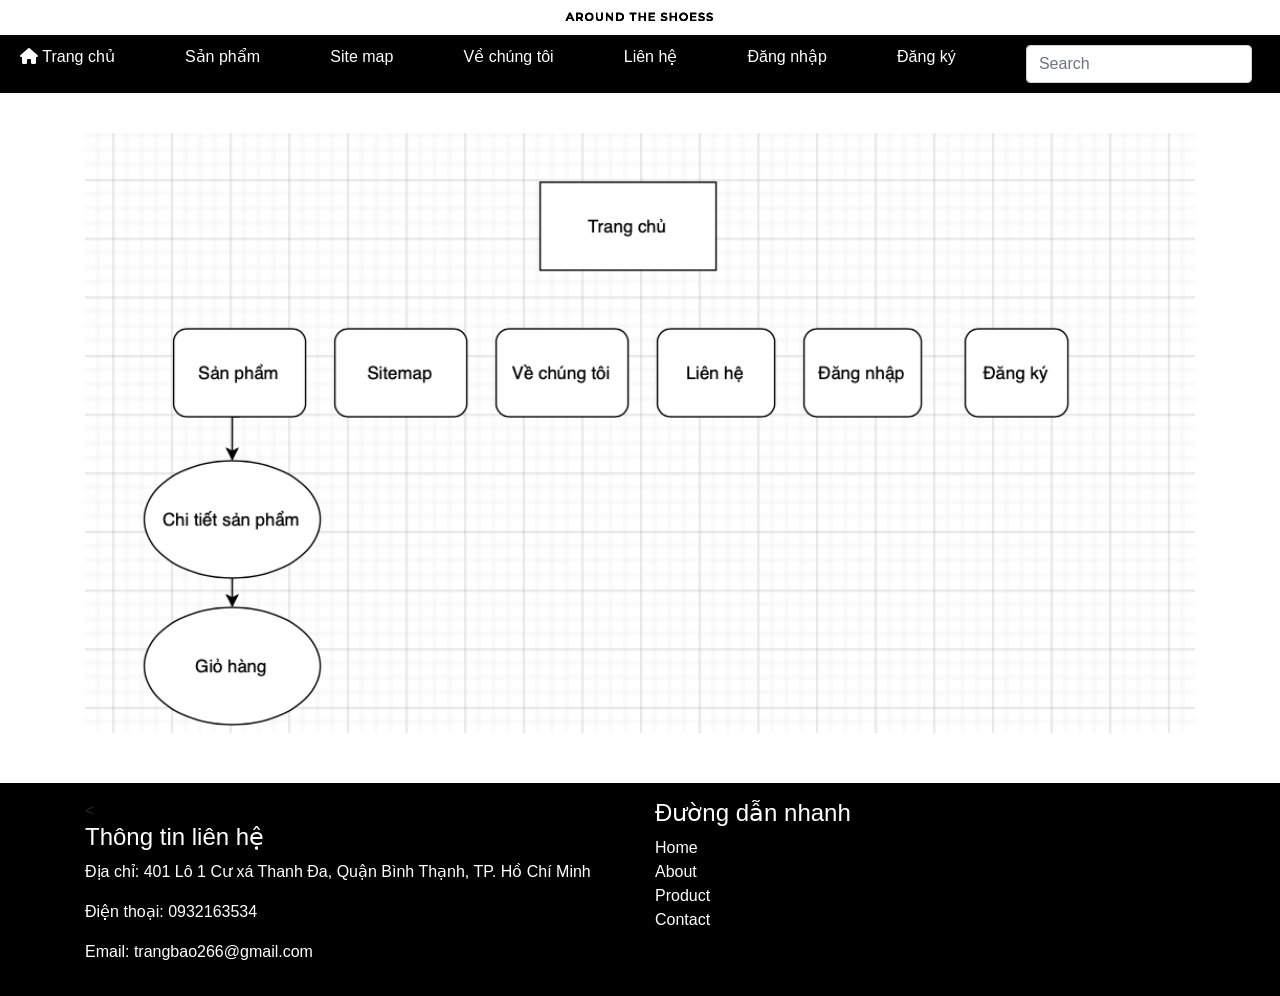
<file: sitemap.html>
<!DOCTYPE html>
<html lang="en">
  <head>
    <meta charset="UTF-8" />
    <meta http-equiv="X-UA-Compatible" content="IE=edge" />
    <meta name="viewport" content="width=device-width, initial-scale=1.0" />
    <!-- bootstrap -->
    <!-- Bootstrap CSS -->
    <link
      rel="stylesheet"
      type="text/css"
      href="./bootstrap/css/bootstrap.min.css"
    />

    <!-- font awesome -->
    <link
      rel="stylesheet"
      href="https://cdnjs.cloudflare.com/ajax/libs/font-awesome/6.1.1/css/all.min.css"
      integrity="sha512-KfkfwYDsLkIlwQp6LFnl8zNdLGxu9YAA1QvwINks4PhcElQSvqcyVLLD9aMhXd13uQjoXtEKNosOWaZqXgel0g=="
      crossorigin="anonymous"
      referrerpolicy="no-referrer"
    />
    <!-- end font awesome -->

    <!-- start css -->
    <link rel="stylesheet" href="./css/index.css" />
    <link rel="stylesheet" href="./css/about.css" />
    <link rel="stylesheet" href="./css/sitemap.css" />
    <link rel="stylesheet" href="./css/responsive.css" />
    <link rel="stylesheet" href="./css/contact-responsive.css" />
    <!-- end css -->
    <title>Sitemap</title>
  </head>
  <body>
    <!-- Header -->
    <header>
      <div class="header">
        <div class="logoheader">
          <a href="index.html"><img src="./img/logo-1.jpg" alt="" /></a>
        </div>
      </div>
      <div class="main-bar" id="navbarToggleExternalContent">
        <ul>
          <li>
            <i class="fa-solid fa-house"></i
            ><a href="/index.html"> Trang chủ</a>
          </li>

          <li><a href="/product.html">Sản phẩm </a></li>
          <li><a href="/sitemap.html">Site map</a></li>
          <li><a href="/about.html">Về chúng tôi</a></li>
          <li><a href="/contact.html"> Liên hệ </a></li>
          <li><a href="/login.html">Đăng nhập</a></li>
          <li><a href="/register.html">Đăng ký</a></li>
          <form class="form-inline">
            <input
              class="form-control mr-sm-2"
              type="search"
              placeholder="Search"
              aria-label="Search"
            />
          </form>
        </ul>
      </div>
    </header>
    <!-- End header -->
    <div class="container">
    <div class="map"> </div>
    </div>
    <!-- Footer -->
    <footer class="py-3">
      <div class="container">
        <div class="row">
          <div class="col-md-6">
            <<h4>Thông tin liên hệ</h4>
            <p>Địa chỉ: 401 Lô 1 Cư xá Thanh Đa, Quận Bình Thạnh, TP. Hồ Chí Minh</p>
            <p>Điện thoại: 0932163534</p>
            <p>Email: trangbao266@gmail.com</p>
          </div>
          <div class="col-md-6">
            <h4>Đường dẫn nhanh</h4>
            <ul class="list-unstyled">
              <li><a href="index.html">Home</a></li>
              <li><a href="/about.html">About</a></li>
              <li><a href="/product">Product</a></li>
              <li><a href="/contact.html">Contact</a></li>
            </ul>
          </div>
        </div>
      </div>
    </footer>

    <!-- index.js -->

    <script src="./js/index.js"></script>
    <!-- Optional JavaScript -->
    <!-- jQuery first, then Popper.js, then Bootstrap JS -->
    <script src="./bootstrap/js/jquery.slim.min.js"></script>
    <script src="./bootstrap/js/popper.min.js"></script>
    <script src="./bootstrap/js/bootstrap.min.js"></script>
  </body>
</html>
</file>
<file: css/index.css>
*{
    font-family: 'Roboto', sans-serif;
    padding: 0;
    margin: 0;
    box-sizing: border-box;
    scroll-behavior: smooth;
}
a{
    text-decoration: none;
    color: inherit;
}

.header{
    text-align: center;
    
}
.header a img{
    text-align: center;
    width: 150px;
}
/* nav */
.main-bar{
    background-color: #000;
    padding: 10px;
    
}

.h-hotline{    
    display: inline-block;
    vertical-align: middle;
    text-align: right;
    
}
.h-hotline p {
    color: #f82852;
    line-height: 19px;
}
.h-hotline a {
    color: #f82852;
    font-size: 20px;
    font-weight: 700;
    line-height: 0.35714;
}


.main-bar ul {
    display: flex;
    justify-content: space-around;
    list-style: none;
    padding: 0;
    margin: 0;
    
  }
  .main-bar a{
    text-decoration: none;
    color: white;
  }
  .main-bar li {
    margin-right: 50px;
    color: white;
  }
  .main-bar a:hover {
    color: red;
  }

footer{
    background-color: black;
    margin-top: 50px;
}
footer a{
    color: white;
    text-decoration: none;
}
footer h4{
    color: white;
}
footer p{
    color: white;
}
</file>
<file: css/style.css>
* {
    margin: 0;
    padding: 0;
    box-sizing: border-box;
  }

  /* Image container */
  .image-container {
    height: 100vh;
    background-size: cover;
    background-position: center;
    position: relative;
  }

 header{
  position: relative;
  z-index: 1;
 }

  /* Arrow */
  .arrow {
    position: absolute;
    bottom: 20px;
    left: 50%;
    transform: translateX(-50%);
    color: white;
    font-size: 32px;
    cursor: pointer;
    transition: all 0.3s ease;
  }

  .arrow:hover {
    color: yellow;
  }

  /* Carousel */
  .carousel-container {
    height: 100vh;
    width: 100%;
    position: absolute;
    top: 0;
    left: 0;
    overflow: hidden;
    z-index: 0;
  }

  .carousel {
    display: flex;
    height: 100%;
    width: 300%;
    transition: all 0.5s ease;
  }

  .carousel-image {
    height: 100%;
    width: 33.3333%;
    background-size: cover;
    background-position: center;
  }

  /* Indicator */
  .indicator {
    display: flex;
    justify-content: center;
    align-items: center;
    position: absolute;
    bottom: 20px;
    left: 50%;
    transform: translateX(-50%);
    z-index: 1;
  }

  .indicator-dot {
    height: 10px;
    width: 10px;
    background-color: #ddd;
    border-radius: 50%;
    margin: 0 10px;
    cursor: pointer;
    transition: all 0.3s ease;
  }

  .indicator-dot.active {
    background-color: #fff;
    transform: scale(1.5);
  }

  .card:hover img {
    transform: scale(1.1);
    transition: transform 0.3s ease-in-out;
  }
</file>
<file: css/responsive.css>
@media (max-width: 992px) {
  .header a img{
    max-width: 45%;
  }
  .header  img{
    max-width: 45%;
  }
}


@media (max-width: 992px) {
  .header a img{
    max-width: 60%;
  }
  .header  img{
    max-width: 80%;
  }
  .header{
    padding: 0 135px;

  }
  .main-bar{
    padding: 10px 80px;
  }
  .main-bar li {
    margin-right: 20px;
    
}
}
@media (max-width: 768px) {
  .header a img{
    max-width: 70%;
  }
  .header  img{
    max-width: 70%;
  }
  .header{
    padding: 0 75px;

  }
  .main-bar{
    padding: 10px 45px;
  }
  .main-bar li {
    margin-right: 20px;
    font-size: 12px;
}
}
</file>
<file: css/contact-responsive.css>
@media (max-width: 992px) {
 .ct-form{
    margin-top: 50px;
 } 
}
</file>
<file: css/about.css>
.page-heading {
	padding: 210px 0px 130px 0px;
	text-align: center;
	background-position: center center;
	background-repeat: no-repeat;
	background-size: cover;
}

.page-heading .text-content h4 {
	color: #f33f3f;
	font-size: 22px;
	text-transform: uppercase;
	font-weight: 700;
	margin-bottom: 15px;
}

.page-heading .text-content h2 {
	color: #fff;
	font-size: 62px;
	text-transform: uppercase;
	letter-spacing: 5px;
}
.page-heading .text-content h4 {
    font-size: 22px;
}

.page-heading .text-content h2 {
    font-size: 36px;
    letter-spacing: 0.5px;
}
.about-heading {
	background-image: url(../img/home-1.jpg);
}
.about-features {
	margin-top: 100px!important;
}

.about-features p {
	border-bottom: 1px solid #eee;
	padding-bottom: 20px;
}

.about-features .container .row {
	padding-bottom: 0px!important;
	border-bottom: none!important;
}

.best-features {
	margin-top: 50px;
}

.best-features .container .row {
	border-bottom: 1px solid #eee;
	padding-bottom: 60px;
}

.best-features img {
	width: 100%;
	overflow: hidden;
}

.best-features h4 {
	font-size: 17px;
	color: #1a6692;
	margin-bottom: 20px;
}

.best-features ul.featured-list li {
	display: block;
	margin-bottom: 10px;
}

.best-features p {
	margin-bottom: 25px;
}

.best-features ul.featured-list li a {
	font-size: 14px;
	color: #4a4a4a;
	font-weight: 300;
	transition: all .3s;
	position: relative;
	padding-left: 13px;
}

.best-features ul.featured-list li a:before {
	content: '';
	width: 5px;
	height: 5px;
	display: inline-block;
	background-color: #4a4a4a;
	position: absolute;
	left: 0;
	transition: all .3s;
	top: 8px;
}

.best-features ul.featured-list li a:hover {
	color: #f33f3f;
}

.best-features ul.featured-list li a:hover::before {
	background-color: #f33f3f;
}

.best-features .filled-button {
	margin-top: 20px;
}

.section-heading {
	text-align: left;
	margin-bottom: 60px;
	border-bottom: 1px solid #eee;
}

.section-heading h2 {
	font-size: 28px;
	font-weight: 400;
	color: #1e1e1e;
	margin-bottom: 15px;
}
ul.social-icons li {
	display: inline-block;
	margin-right: 3px;
}

ul.social-icons li:last-child {
	margin-right: 0px;
}

ul.social-icons li a {
	width: 50px;
	height: 50px;
	display: inline-block;
	line-height: 50px;
	background-color: #eee;
	color: #121212;
	font-size: 18px;
	text-align: center;
	transition: all .3s;
}

ul.social-icons li a:hover {
	background-color: #f33f3f;
	color: #fff;
}
.services {
	background-image: url(../images/services-bg.jpg);
	background-position: center center;
	background-repeat: no-repeat;
	background-size: cover;
	background-attachment: fixed;
	padding: 100px 0px;
}

.services .service-item {
	text-align: center;
}

.services .service-item .icon {
	background-color: #f7f7f7;
	padding: 40px;
}

.services .service-item .icon i {
	width: 100px;
	height: 100px;
	display: inline-block;
	text-align: center;
	line-height: 100px;
	background-color: #f33f3f;
	color: #fff;
	font-size: 32px;
}

.services .service-item .down-content {
	background-color: #fff;
	padding: 40px 30px;
}

.services .service-item .down-content h4 {
	font-size: 17px;
	color: black;
	margin-bottom: 20px;
}

.services .service-item .down-content p {
	margin-bottom: 25px;
}
a.filled-button {
	background-color: #f33f3f;
	color: #fff;
	font-size: 14px;
	text-transform: capitalize;
	font-weight: 300;
	padding: 10px 20px;
	border-radius: 5px;
	display: inline-block;
	transition: all 0.3s;
}

a.filled-button:hover {
	background-color: #121212;
	color: #fff;
}
</file>
<file: css/cart.css>
body{
    margin-top:20px;
    background:#eee;
}
.ui-w-40 {
    width: 40px !important;
    height: auto;
}

.card{
    box-shadow: 0 1px 15px 1px rgba(52,40,104,.08);    
}

.ui-product-color {
    display: inline-block;
    overflow: hidden;
    margin: .144em;
    width: .875rem;
    height: .875rem;
    border-radius: 10rem;
    -webkit-box-shadow: 0 0 0 1px rgba(0,0,0,0.15) inset;
    box-shadow: 0 0 0 1px rgba(0,0,0,0.15) inset;
    vertical-align: middle;
}
</file>
<file: css/contact.css>
.contact{
    margin-bottom: 50px;
}
.i-title {
    text-transform: uppercase;
    color: red;
    font-size: 25px;
    font-weight: 700;
    margin-bottom: 27px;
    position: relative;
    z-index: 1;
    margin-top: 20px;
}

.i-title:after {
    content: '';
    left: 291px;
    right: 0;
    border-top: dashed 1px #979797;
    position: absolute;
    bottom: 12px;
    z-index: 0;
}
.info h2{
    font-size: 14px;
    color: #7e8085;
    font-weight: 500;
    
    left: 0;
    margin-top: 1px;
}
.info p{
    font-weight: 600;
    font-size: 14px;
    margin-left: 50px;
}
.info span{
    font-weight: 400;
}
.info .icon-contact{

}
.ct-form{
    margin-top: 20px;
}
.ct-form p {
    margin-bottom: 13px;
    font-size: 16px;
    font-weight: 500;
}
.ct-form input {
    width: 100%;
    height: 40px;
    border: solid 1px rgba(155,155,155,.5);
    border-radius: 5px;
    padding-left: 20px;
    color: #ccc;
    font-weight: 500;
    margin-bottom: 16px;
}
.ct-form textarea {
    border: solid 1px rgba(155,155,155,.5);
    border-radius: 5px;
    height: 151px;
    padding-left: 20px;
    padding-top: 26px;
    width: 100%;
    display: block;
    color: #ccc;
    resize: none;
    margin-bottom: 28px;
}
.text-right {
    text-align: right!important;
}
.ct-form button {
    height: 50px;
    width: 174px;
    border-radius: 10px;
    background: red;
    color: #fff;
    font-size: 18px;
    font-weight: 500;
}
button {
    border: none;
    background: 0 0;
    padding: 0;
    cursor: pointer;
}
</file>
<file: css/detail.css>
body{margin-top:20px;
background:#eee;
}

/*panel*/
.panel {
    border: none;
    box-shadow: none;
    margin-top: 40px;
}
.panel-body{
    display: flex;
}
.panel-heading {
    border-color:#eff2f7 ;
    font-size: 16px;
    font-weight: 300;
}

.panel-title {
    color: #2A3542;
    font-size: 14px;
    font-weight: 400;
    margin-bottom: 0;
    margin-top: 0;
    font-family: 'Open Sans', sans-serif;
}

/*product list*/

.prod-cat li a{
    border-bottom: 1px dashed #d9d9d9;
}

.prod-cat li a {
    color: #3b3b3b;
}

.prod-cat li ul {
    margin-left: 30px;
}

.prod-cat li ul li a{
    border-bottom:none;
}
.prod-cat li ul li a:hover,.prod-cat li ul li a:focus, .prod-cat li ul li.active a , .prod-cat li a:hover,.prod-cat li a:focus, .prod-cat li a.active{
    background: none;
    color: #ff7261;
}

.pro-lab{
    margin-right: 20px;
    font-weight: normal;
}

.pro-sort {
    padding-right: 20px;
    float: left;
}

.pro-page-list {
    margin: 5px 0 0 0;
}

.product-list img{
    width: 100%;
    border-radius: 4px 4px 0 0;
    -webkit-border-radius: 4px 4px 0 0;
}

.product-list .pro-img-box {
    position: relative;
}
.adtocart {
    background: #fc5959;
    width: 50px;
    height: 50px;
    border-radius: 50%;
    -webkit-border-radius: 50%;
    color: #fff;
    display: inline-block;
    text-align: center;
    border: 3px solid #fff;
    left: 45%;
    bottom: -25px;
    position: absolute;
}

.adtocart i{
    color: #fff;
    font-size: 25px;
    line-height: 42px;
}

.pro-title {
    color: #5A5A5A;
    display: inline-block;
    margin-top: 20px;
    font-size: 16px;
}

.product-list .price {
    color:#fc5959 ;
    font-size: 15px;
}

.pro-img-details {
    margin-left: -15px;
}

.pro-img-details img {
    width: 100%;
}

.pro-d-title {
    font-size: 16px;
    margin-top: 0;
}

.product_meta {
    border-top: 1px solid #eee;
    border-bottom: 1px solid #eee;
    padding: 10px 0;
    margin: 15px 0;
}

.product_meta span {
    display: block;
    margin-bottom: 10px;
}
.product_meta a, .pro-price{
    color:#fc5959 ;
}

.pro-price, .amount-old {
    font-size: 18px;
    padding: 0 10px;
}

.amount-old {
    text-decoration: line-through;
}

.quantity {
    width: 120px;
}

.pro-img-list {
    margin: 10px 0 0 -15px;
    width: 100%;
    display: inline-block;
}

.pro-img-list a {
    float: left;
    margin-right: 10px;
    margin-bottom: 10px;
}

.pro-d-head {
    font-size: 18px;
    font-weight: 300;
}
</file>
<file: css/product.css>
.products-heading {
	background-image: url(../img/home-2.png);
}
.latest-products {
	margin-top: 100px;
}

.latest-products .section-heading a {
	float: right;
	margin-top: -35px;
	text-transform: uppercase;
	font-size: 13px;
	font-weight: 700;
	color: #f33f3f;
}

.product-item {
	border: 1px solid #eee;
	margin-bottom: 30px;
}

.product-item .down-content {
	padding: 30px;
	position: relative;
}

.product-item img {
	width: 100%;
	overflow: hidden;
}

.product-item .down-content h4 {
	font-size: 17px;
	color: #1a6692;
	margin-bottom: 20px;
}

.product-item .down-content h6 {
	position: absolute;
	top: 30px;
	right: 30px;
	font-size: 18px;
	color: #121212;
}

.product-item .down-content p {
	margin-bottom: 20px;
}

.product-item .down-content ul li {
	display: inline-block;
}

.product-item .down-content ul li i {
	color: #f33f3f;
	font-size: 14px;
}

.product-item .down-content span {
	position: absolute;
	right: 30px;
	bottom: 30px;
	font-size: 13px;
	color: #f33f3f;
	font-weight: 500;
}

.products {
	margin-top: 100px;
}

.products .filters {
	text-align: center;
	border-bottom: 1px solid #eee;
	padding-bottom: 10px;
	margin-bottom: 60px;
}

.products .filters li {
	text-transform: uppercase;
	font-size: 13px;
	font-weight: 700;
	color: #121212;
	display: inline-block;
	margin: 0px 10px;
	transition: all .3s;
	cursor: pointer;
}

.products .filters ul li.active,
.products .filters ul li:hover {
  color: #f33f3f;
}

.products ul.pages {
	margin-top: 30px;
	text-align: center;
}

.products ul.pages li {
	display: inline-block;
	margin: 0px 2px;
}

.products ul.pages li a {
	width: 44px;
	height: 44px;
	display: inline-block;
	line-height: 42px;
	border: 1px solid #eee;
	font-size: 15px;
	font-weight: 700;
	color: #121212;
	transition: all .3s;
}

.products ul.pages li a:hover,
.products ul.pages li.active a {
	background-color: #f33f3f;
	border-color: #f33f3f;
	color: #fff;
}
</file>
<file: css/sitemap.css>
.map{
    margin-top:40px ;
    background-image: url(/img/map.png);
    background-repeat: no-repeat;
    background-size: cover;
    width: 100%;
    height: 600px;
}
</file>
